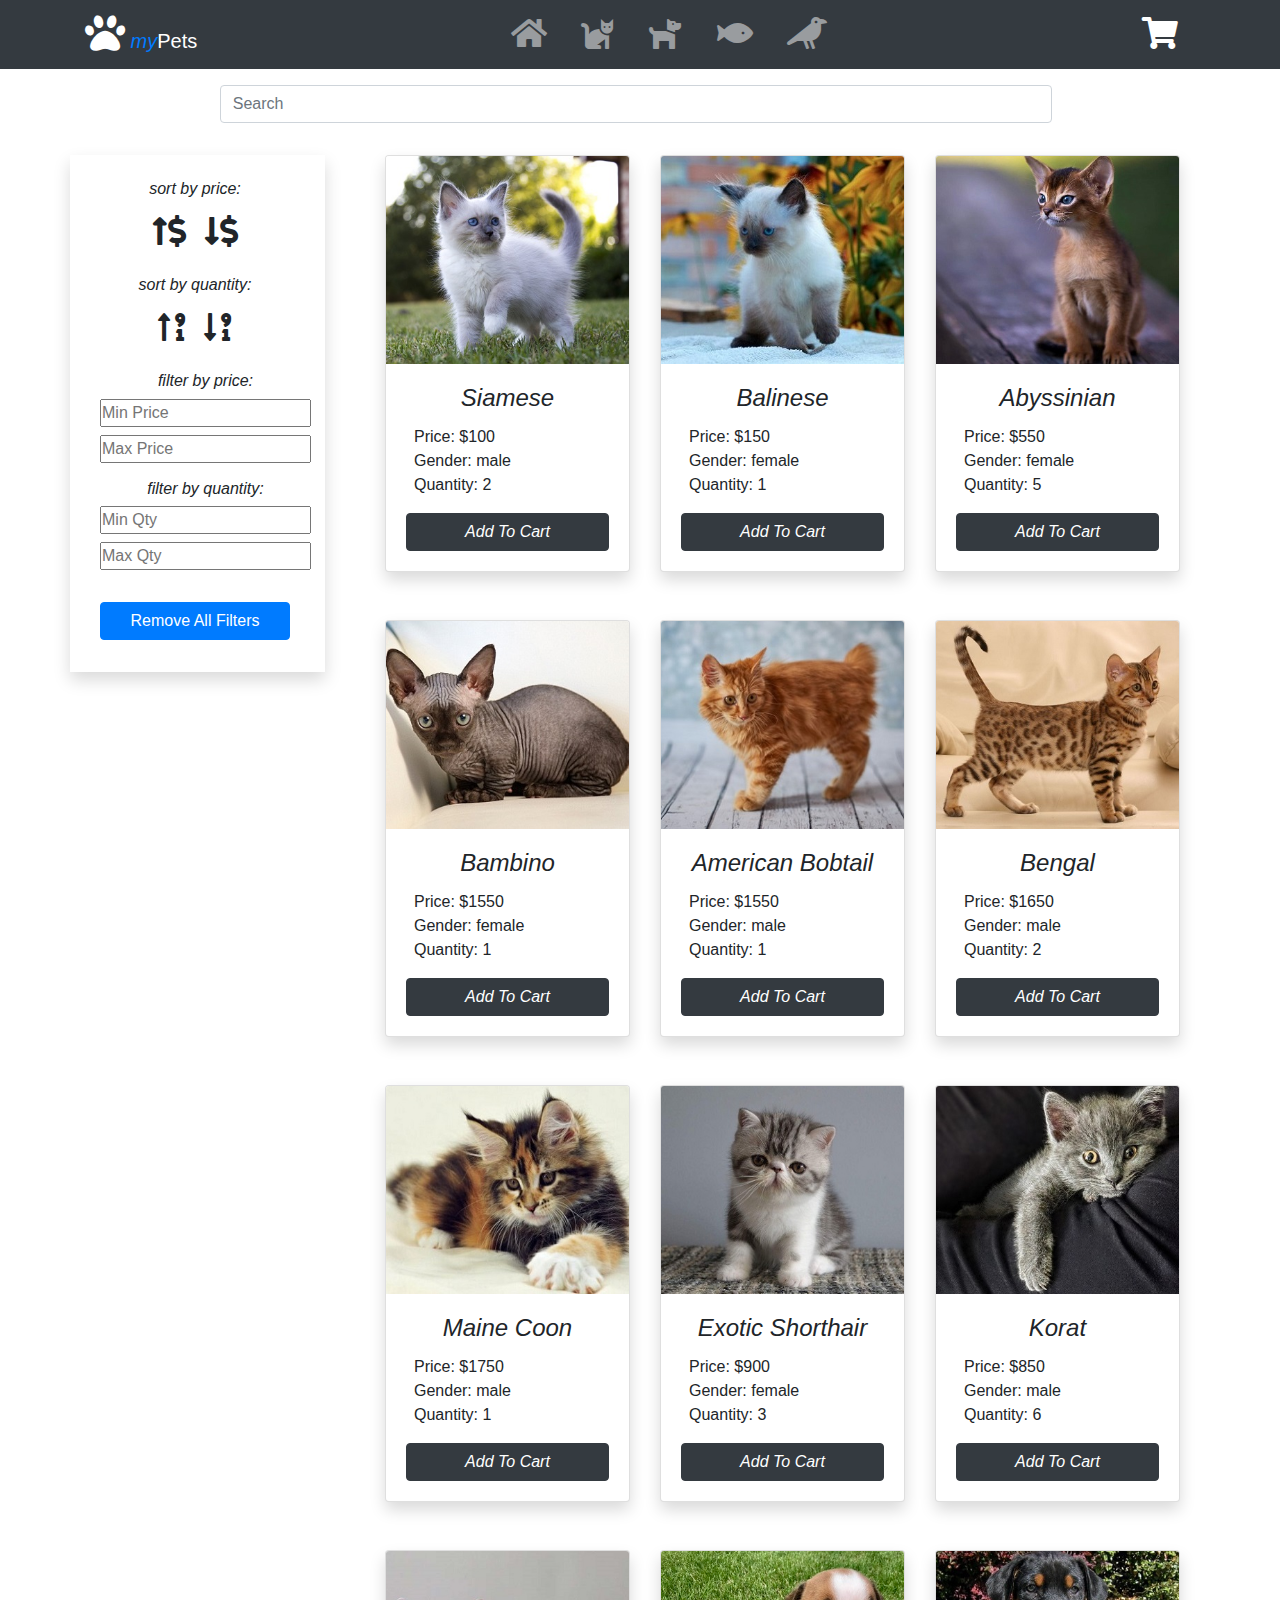
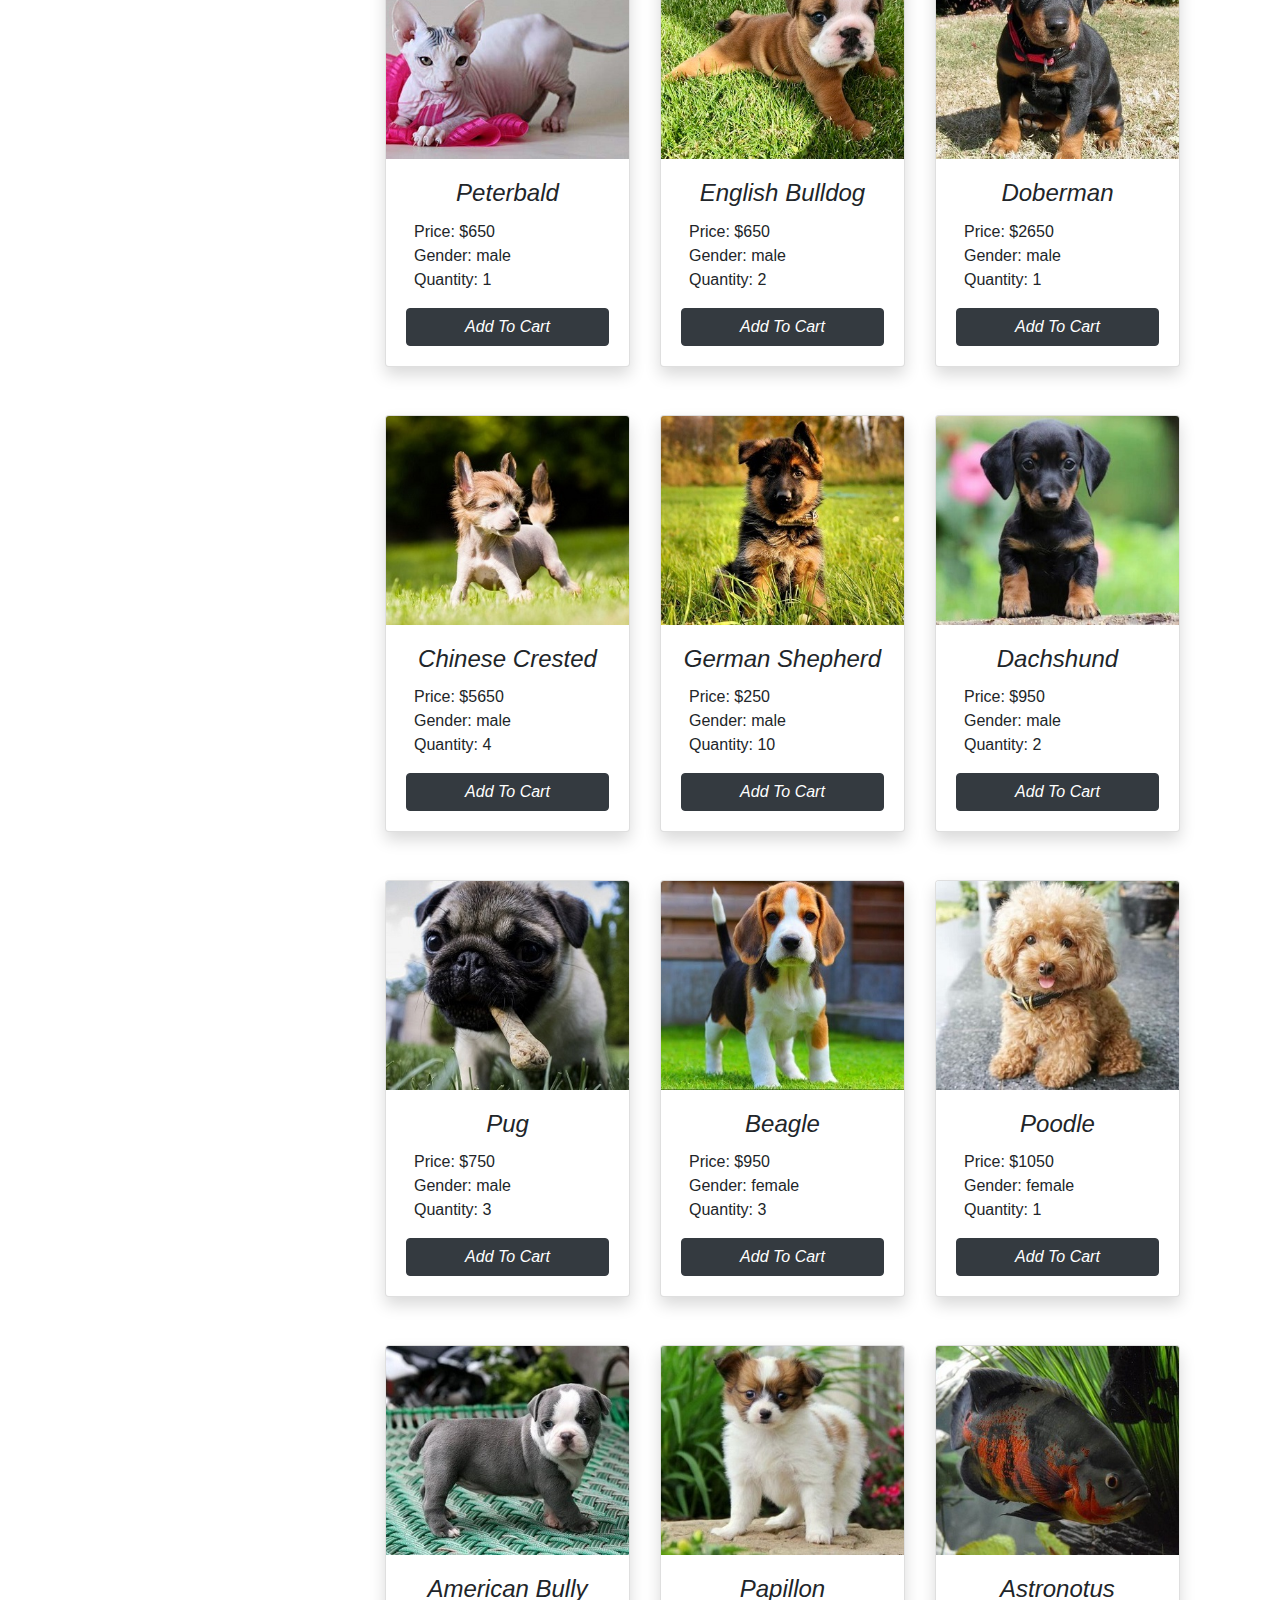
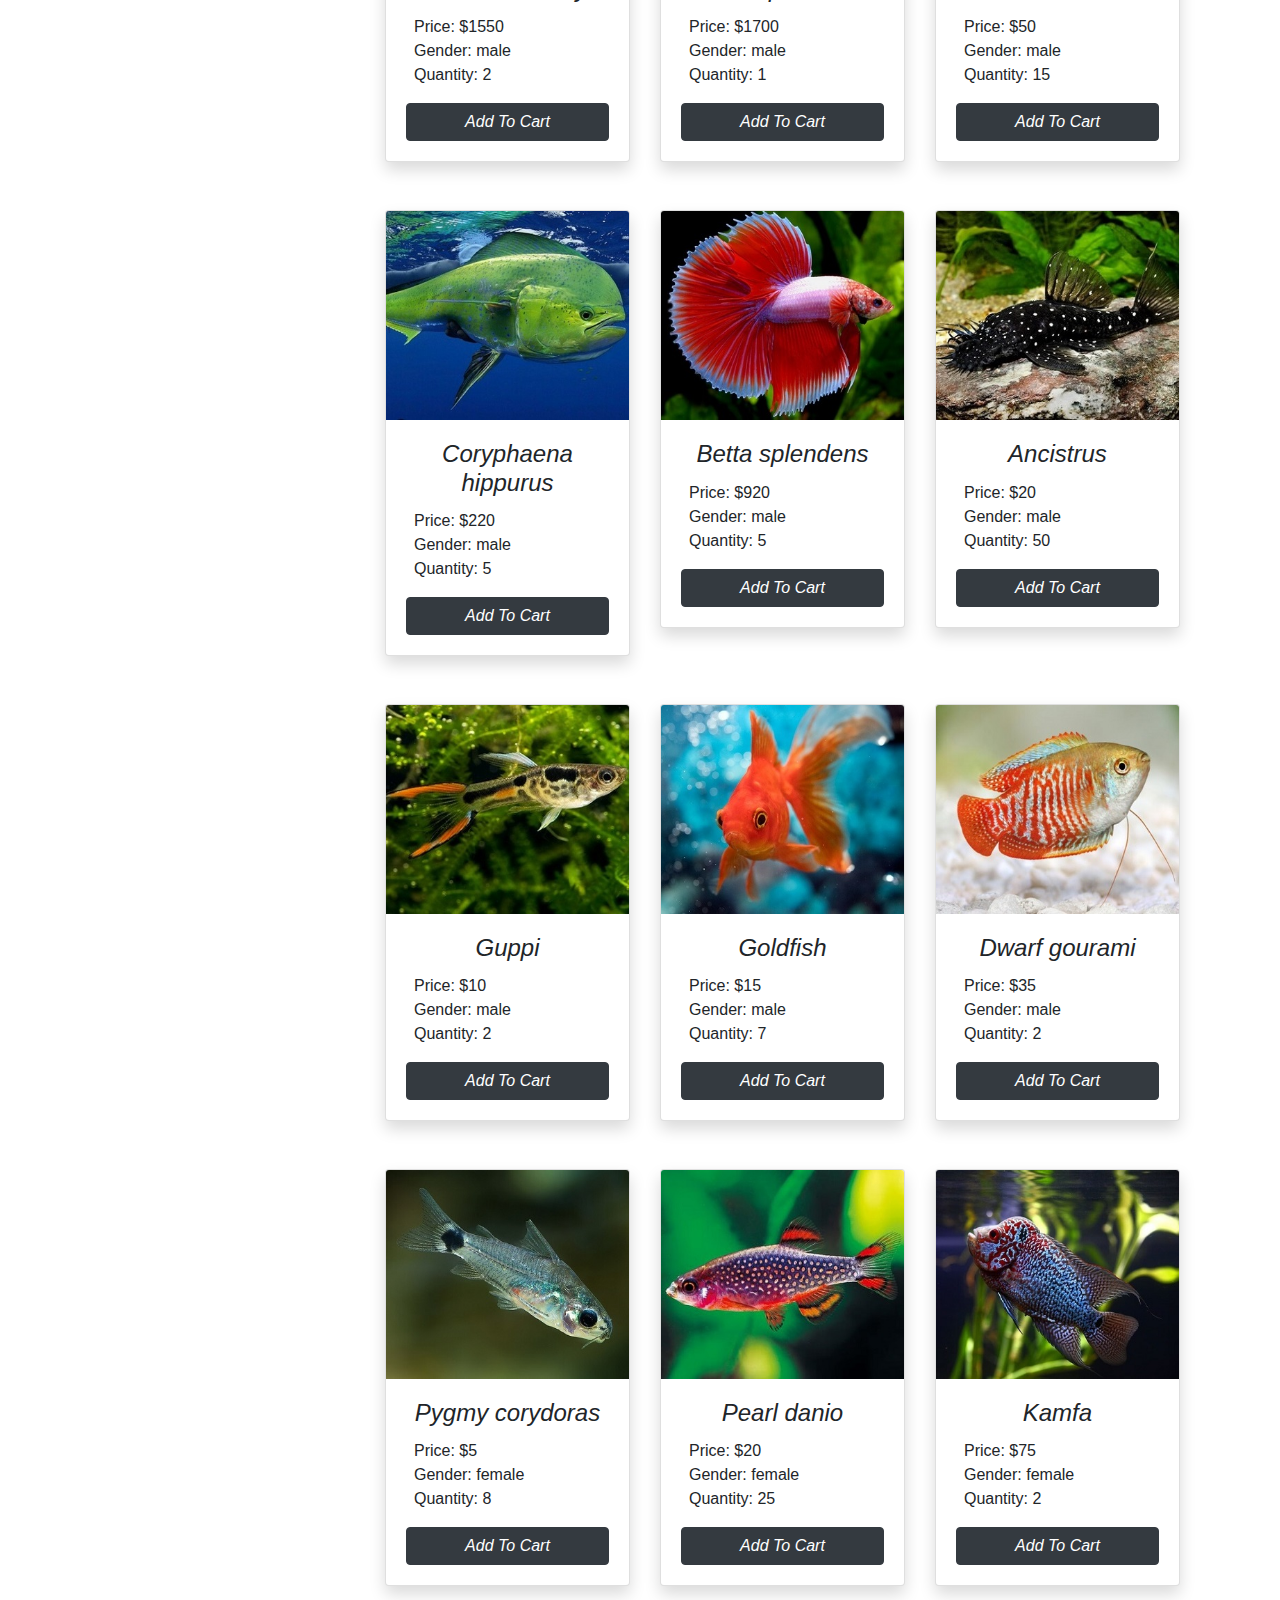
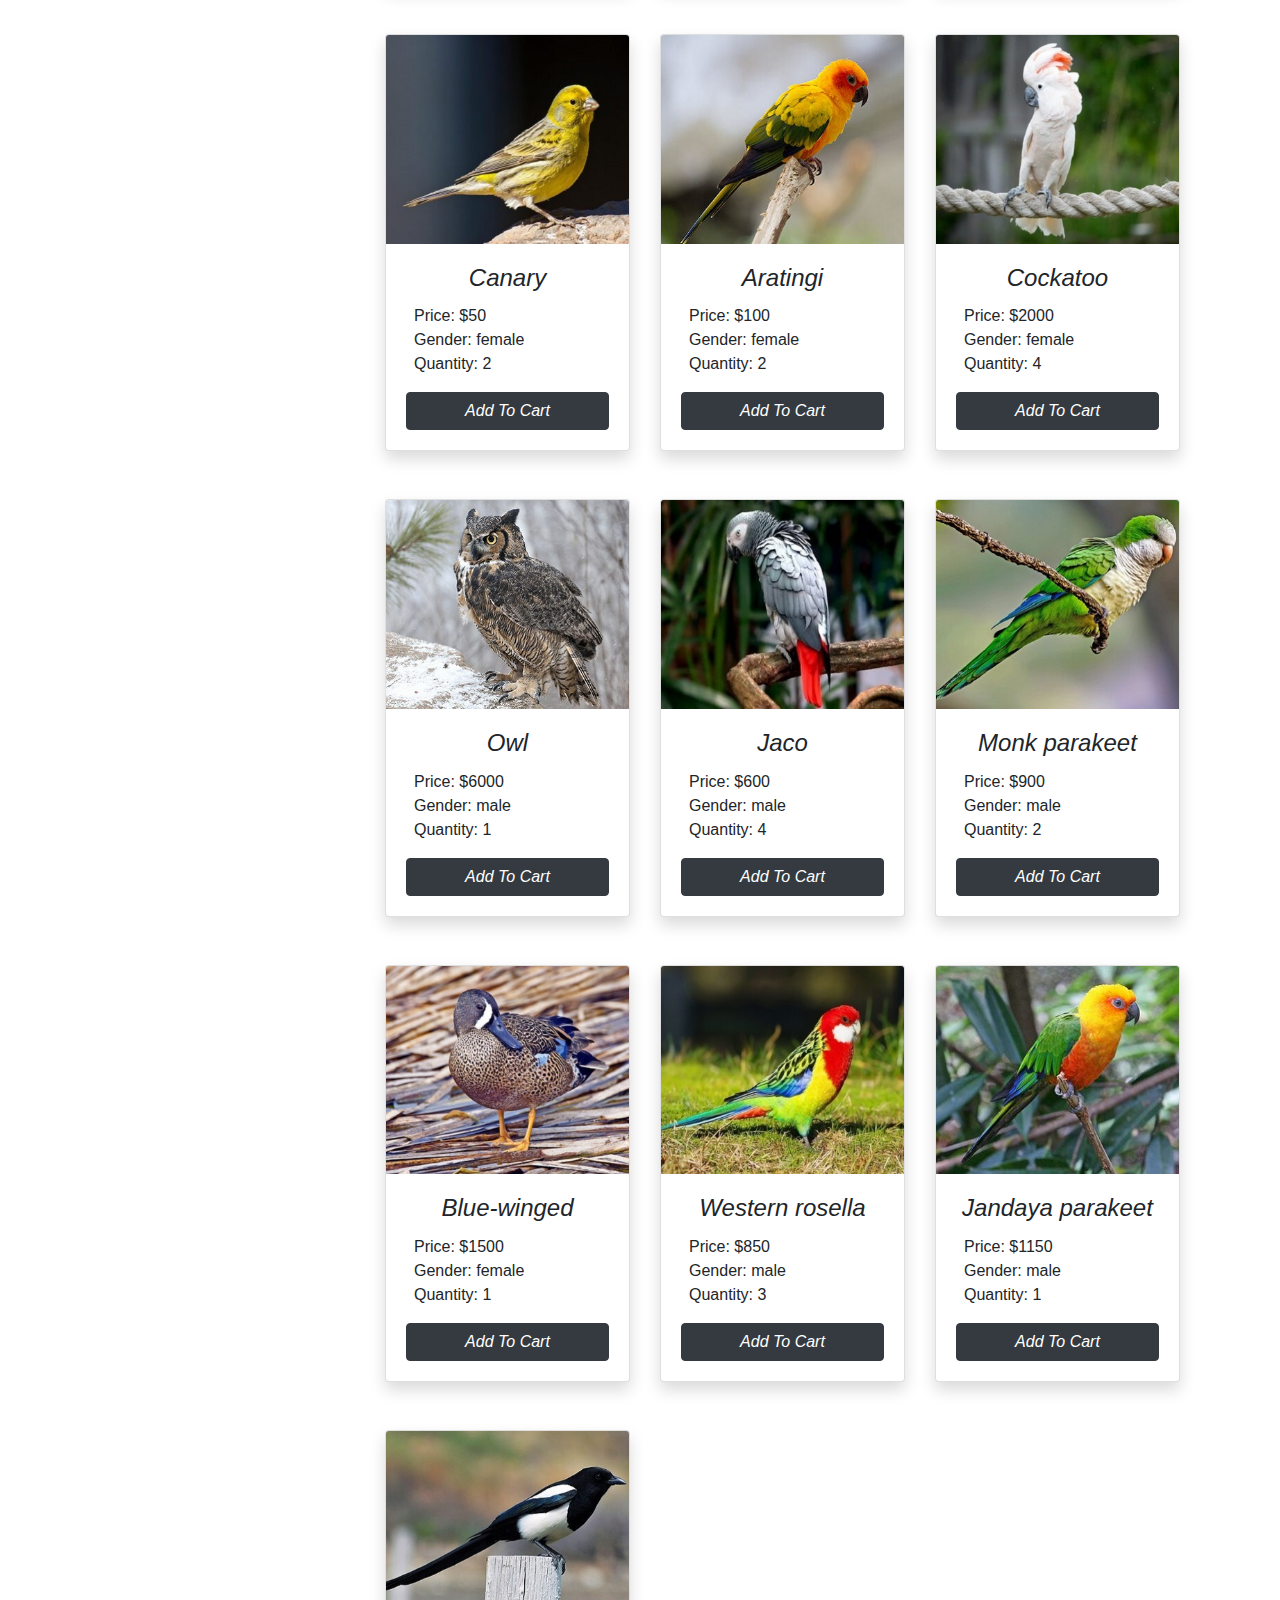
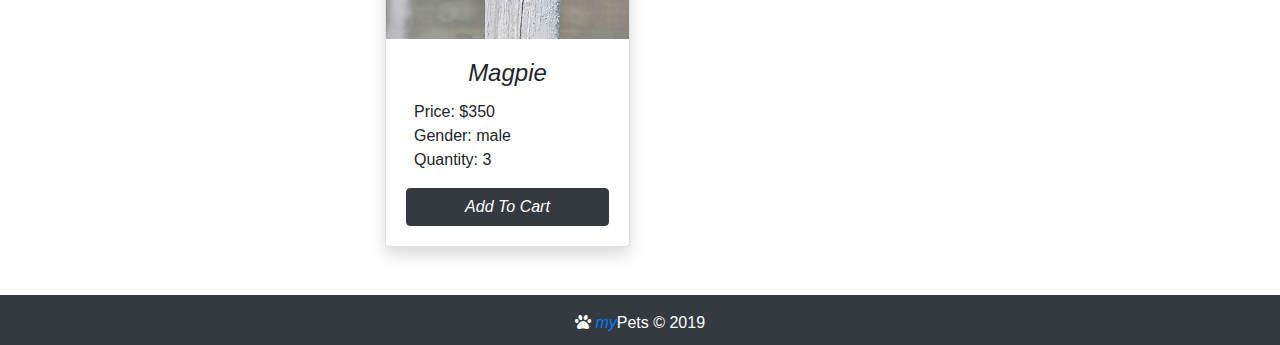
<file: index.html>
<!DOCTYPE html>
<html lang="en">

<head>
  <meta charset="UTF-8">
  <meta name="viewport" content="width=device-width, initial-scale=1.0">
  <meta http-equiv="X-UA-Compatible" content="ie=edge">
  <link rel="stylesheet" href="https://stackpath.bootstrapcdn.com/bootstrap/4.3.1/css/bootstrap.min.css" integrity="sha384-ggOyR0iXCbMQv3Xipma34MD+dH/1fQ784/j6cY/iJTQUOhcWr7x9JvoRxT2MZw1T"
    crossorigin="anonymous">
  <link rel="stylesheet" href="https://cdnjs.cloudflare.com/ajax/libs/font-awesome/5.11.2/css/all.css">
  <link rel="stylesheet" href="./style/main.css">
  <link rel="stylesheet" href="./components/cart/cart.scss">
  <title>myPets | The Best Pet Store</title>
</head>

<body>

  <div id="navbar-placeholder">
    <!-- Navigation Menu -->
    <nav class="navbar navbar-expand-md navbar-dark bg-dark sticky-top">
      <div class="container">

        <span class="navbar-brand logo-icon">
          <i class="fas fa-paw fa-2x"></i><span class="text-primary font-italic"> my</span>Pets
        </span>

        <button class="navbar-toggler" type="button" data-toggle="collapse" data-target="#navbarSupportedContent"
          aria-controls="navbarSupportedContent" aria-expanded="false" aria-label="Toggle navigation">
          <span class="navbar-toggler-icon"></span>
        </button>

        <div class="collapse navbar-collapse" id="navbarSupportedContent">
          <ul id="main-menu" class="navbar-nav m-auto text-center">
            <li class="nav-item">
              <button class="nav-link btn px-3">
                <i class="fas category-btn fa-home fa-2x" data-categ-type="all"></i>
              </button>
            </li>
            <li class="nav-item">
              <button class="nav-link btn px-3">
                <i class="fas category-btn fa-cat fa-2x" data-categ-type="cat"></i>
              </button>
            </li>
            <li class="nav-item">
              <button class="nav-link btn px-3">
                <i class="fas category-btn fa-dog fa-2x" data-categ-type="dog"></i>
              </button>
            </li>
            <li class="nav-item">
              <button class="nav-link btn px-3">
                <i class="fas category-btn fa-fish fa-2x" data-categ-type="fish"></i>
              </button>
            </li>
            <li class="nav-item">
              <button class="nav-link  btn px-3">
                <i class="fas category-btn fa-crow fa-2x" data-categ-type="bird"></i>
              </button>
            </li>
          </ul>

          <!-- Shopping cart button -->
          <button class="nav-link btn px-3">
            <i class="icon-light fas fa-shopping-cart fa-2x fa-inverse" data-toggle="modal" data-target="#cartModal" id="cart-btn"></i>
            <span id="cart-number" class="badge badge-danger ml-0"></span>
          </button>

        </div>

      </div>
    </nav>
  </div>

  <!-- Cart -->
  <div id="cart-placeholder"></div>

  <div id="searchbar-placeholder">

    <!-- Search bar -->
    <nav class="navbar navbar-expand-md mt-2 mb-4" id="search-bar">
      <div class="container">
        <form class="form-inline my-2 my-lg-0 justify-content-center w-100">
          <input id="search-input" class="form-control mr-sm-2 w-75" type="search" aria-label="Search" placeholder="Search">
        </form>
      </div>
    </nav>

  </div>


  <div id="main-area">
    <div class="container">
      <div class="row">

        <div id="sidebar-placeholder" class="col-12 col-sm-6 col-md-4 col-lg-3 w-100">
          <!-- Main Content -->
          <div class="row shadow w-100" id="main-sidebar">
            <!-- <div class="row"> -->

            <!-- Sidebar (Search & Filters) -->
            <div id="sidebar" class="col-sm-12 col-lg-3">
              <div class="container py-3 w-100">

                <div id="sort-placeholder">
                  <!-- Sidebar Sort -->
                  <form id="sort" class="d-flex form-inline my-lg-0">

                    <h6 class="font-italic w-100 text-center mt-2">sort by price:</h6>
                    <ul id="sort-price" class="d-flex flex-row navbar-nav m-auto text-center">
                      <li class="nav-item">
                        <button id="sort-price-up" class="nav-link btn mx-2">
                          <i class="sort-btn fas fa-long-arrow-alt-up fa-2x"></i><i class="sort-btn fas fa-dollar-sign fa-2x"></i>
                        </button>
                      </li>
                      <li class="nav-item">
                        <button id="sort-price-down" class="nav-link btn mx-2">
                          <i class="sort-btn fas fa-long-arrow-alt-down fa-2x"></i><i class="sort-btn fas fa-dollar-sign fa-2x"></i>
                        </button>
                      </li>
                    </ul>
                    <h6 class="mt-3 font-italic w-100 text-center">sort by quantity:</h6>
                    <ul id="sort-qty" class="d-flex flex-row navbar-nav m-auto text-center">
                      <li class="nav-item">
                        <button id="sort-qty-up" class="nav-link btn mx-2">
                          <i class="sort-btn fas fa-sort-numeric-up-alt fa-2x"></i>
                        </button>
                      </li>
                      <li class="nav-item">
                        <button id="sort-qty-down" class="nav-link btn mx-2">
                          <i class="sort-btn fas fa-sort-numeric-down-alt fa-2x"></i>
                        </button>
                      </li>
                    </ul>

                  </form>
                </div>

                <div id="main-filters-placeholder">
                  <!-- Sidebar Main Filters -->
                  <form id="main-filters" class="d-flex flex-column form-inline my-lg-0">
                    <div class="form-group justify-content-center">
                      <h6 class="font-italic mt-3">filter by price:</h6>
                      <input class=" mb-2" type="number" name="min-price" id="min-price" placeholder="Min Price" max="6000">
                      <input class="w-35 mb-2" type="number" name="min-price" id="max-price" placeholder="Max Price"
                        min="0">
                    </div>
                    <div class="form-group justify-content-center mt-2">
                      <h6 class="font-italic">filter by quantity:</h6>
                      <input class="w-35 mb-2" type="number" name="min-qty" id="min-qty" placeholder="Min Qty" max="50">
                      <input class="w-35 mb-2" type="number" name="max-qty" id="max-qty" placeholder="Max Qty" min="0">
                    </div>
                  </form>
                </div>

                <div id="add-filters-placeholder" class="mt-md-2"></div>

                <!-- Remove all filters button -->
                <div id="remove-filters-btn">
                  <div id="remove-filters-btn" class="d-flex flex-row justify-content-center">
                    <button id="remove-filters" class="w-100 btn btn-primary justify-content-center my-3">Remove
                      All
                      Filters</button>
                  </div>
                </div>

              </div>
            </div>
          </div>

        </div>

        <!-- Results (Pets rendering) -->
        <div id="products" class="d-flex flex-wrap col-12 col-sm-6 col-md-8 col-lg-9 f-wrap"></div>

      </div>
    </div>
  </div>

  <!-- Footer -->
  <footer id="main-footer" class="text-white text-center bg-dark py-3 footer ">
    <div class="container">
      <i class="fas fa-paw"></i><span class="text-primary font-italic"> my</span>Pets &copy; 2019
    </div>
  </footer>

  <!-- Optional JavaScript -->
  <!-- jQuery first, then Popper.js, then Bootstrap JS -->
  <script src="https://code.jquery.com/jquery-3.3.1.slim.min.js" integrity="sha384-q8i/X+965DzO0rT7abK41JStQIAqVgRVzpbzo5smXKp4YfRvH+8abtTE1Pi6jizo"
    crossorigin="anonymous"></script>
  <script src="https://cdnjs.cloudflare.com/ajax/libs/popper.js/1.14.7/umd/popper.min.js" integrity="sha384-UO2eT0CpHqdSJQ6hJty5KVphtPhzWj9WO1clHTMGa3JDZwrnQq4sF86dIHNDz0W1"
    crossorigin="anonymous"></script>
  <script src="https://stackpath.bootstrapcdn.com/bootstrap/4.3.1/js/bootstrap.min.js" integrity="sha384-JjSmVgyd0p3pXB1rRibZUAYoIIy6OrQ6VrjIEaFf/nJGzIxFDsf4x0xIM+B07jRM"
    crossorigin="anonymous"></script>

  <script type="module" src="./app/main.js"></script>
</body>

</html>
</file>
<file: style/main.css>
* {
  margin: 0;
  padding: 0;
}

html {
  height: 100%;
}

body {
  min-height: 100%;
  position:relative; 
}

#main-container {
  min-height: 80vh;
}

/* Main navbar */
#cart-number {
  top: -1.25rem;
  left: -.5rem;
}

/* Product card */
.inner {
  overflow: hidden;
}

.inner img {
  transition: all 1.5s ease;
  /* height: 250px;
  width: 300px; */
}

.inner:hover img {
  transform: scale(1.1);
}

/* Footer */
#main-footer { 
  left: 0;
  right: 0;
  bottom: 0; 
  height: 50px; 
}

/* Sidebar */

#sidebar,
#main-sidebar {
  min-width: 250px;
}
</file>
